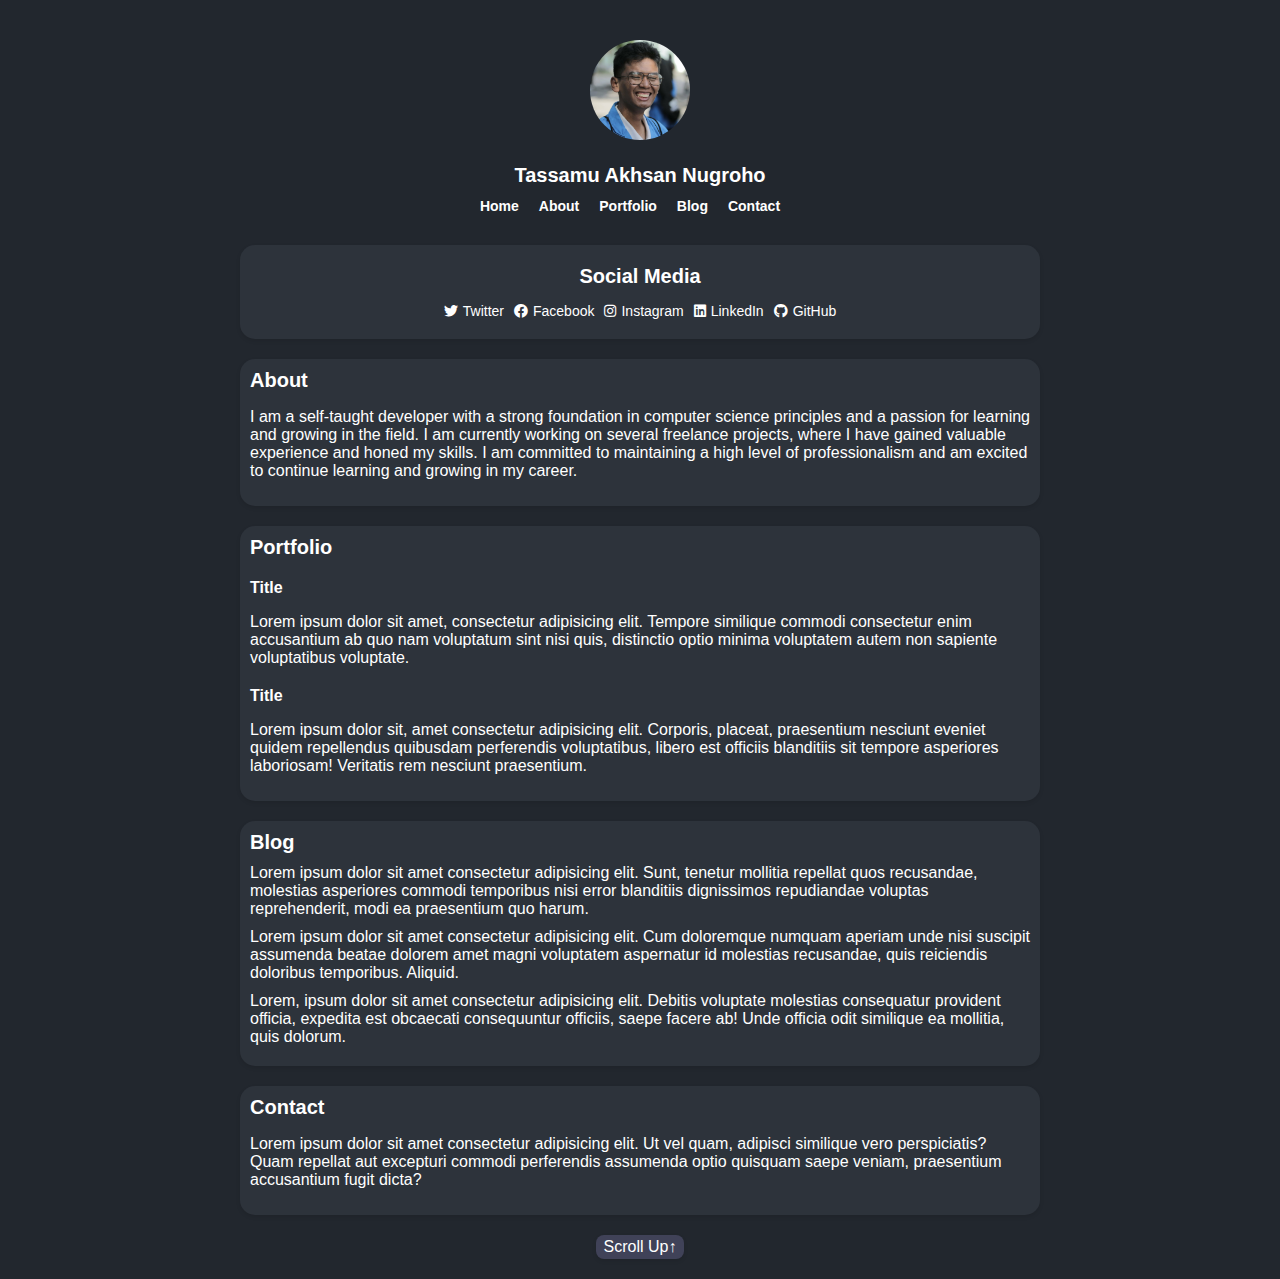
<file: index.html>
<!DOCTYPE html>
<html>
<head>
  <title>Tassamu Personal Portfolio</title>
  <meta charset="UTF-8">
  <meta name="viewport" content="width=device-width, initial-scale=1.0">
  <meta name="description" content="Tassamu Akhsan Nugroho's personal portfolio. A self-taught developer with a strong foundation in computer science principles and a passion for learning and growing in the field.">
  <link rel="stylesheet" href="style.css">
  <link rel="icon" href="t_logo.ico" type="image/x-icon">
  <link rel="alternate" hreflang="en" href="https://tassamu.my.id">
  <link rel="stylesheet" href="https://cdnjs.cloudflare.com/ajax/libs/font-awesome/5.15.3/css/all.min.css">
  <meta name="robots" content="index, follow">
  <meta name="googlebot" content="index, follow">
</head>
<body>
  <header>
    <div>
    <img src="profile_picture.png" alt="Profile picture">
    <h1>Tassamu Akhsan Nugroho</h1>
    </div>
    
  </header>

  <nav>
    <ul>
      <li><a href="#">Home</a></li>
      <li><a href="#about">About</a></li>
      <li><a href="#portfolio">Portfolio</a></li>
      <li><a href="blog.html">Blog</a></li>
      <li><a href="#contact">Contact</a></li>
    </ul>
  </nav>

  <main>
    <section id="social-media">
      <h2>Social Media</h2>
      <ul>
        <li><a href="https://twitter.com/your_twitter_username"><i class="fab fa-twitter"></i> Twitter</a></li>
        <li><a href="https://www.facebook.com/your_facebook_profile"><i class="fab fa-facebook"></i> Facebook</a></li>
        <li><a href="https://www.instagram.com/your_instagram_profile"><i class="fab fa-instagram"></i> Instagram</a></li>
        <li><a href="https://www.linkedin.com/in/your_linkedin_profile"><i class="fab fa-linkedin"></i> LinkedIn</a></li>
        <li><a href="https://github.com/your_github_username"><i class="fab fa-github"></i> GitHub</a></li>
      </ul>
    </section>    
    <section id="about">
      <h2>About</h2>
      <p>I am a self-taught developer with a strong foundation in computer science principles and a passion for learning and growing in the field. I am currently working on several freelance projects, where I have gained valuable experience and honed my skills. I am committed to maintaining a high level of professionalism and am excited to continue learning and growing in my career.</p>
    </section>
    <section id="portfolio">
      <h2>Portfolio</h2>
      <h3>Title</h3>
      <p>Lorem ipsum dolor sit amet, consectetur adipisicing elit. Tempore similique commodi consectetur enim accusantium ab quo nam voluptatum sint nisi quis, distinctio optio minima voluptatem autem non sapiente voluptatibus voluptate.</p>
      <h3>Title</h3>
      <p>Lorem ipsum dolor sit, amet consectetur adipisicing elit. Corporis, placeat, praesentium nesciunt eveniet quidem repellendus quibusdam perferendis voluptatibus, libero est officiis blanditiis sit tempore asperiores laboriosam! Veritatis rem nesciunt praesentium.</p>
    </section>
    <section id="blog">
    <h2>Blog</h2>
    <ul>
      <li>Lorem ipsum dolor sit amet consectetur adipisicing elit. Sunt, tenetur mollitia repellat quos recusandae, molestias asperiores commodi temporibus nisi error blanditiis dignissimos repudiandae voluptas reprehenderit, modi ea praesentium quo harum.</li>
      <li>Lorem ipsum dolor sit amet consectetur adipisicing elit. Cum doloremque numquam aperiam unde nisi suscipit assumenda beatae dolorem amet magni voluptatem aspernatur id molestias recusandae, quis reiciendis doloribus temporibus. Aliquid.</li>
      <li>Lorem, ipsum dolor sit amet consectetur adipisicing elit. Debitis voluptate molestias consequatur provident officia, expedita est obcaecati consequuntur officiis, saepe facere ab! Unde officia odit similique ea mollitia, quis dolorum.</li>
    </ul>
  </section>
  <section id="contact">
    <h2>Contact</h2>
    <p> 
      Lorem ipsum dolor sit amet consectetur adipisicing elit. Ut vel quam, adipisci similique vero perspiciatis? Quam repellat aut excepturi commodi perferendis assumenda optio quisquam saepe veniam, praesentium accusantium fugit dicta?
    </p>
  </section>

  <div id="scroll-up-btn">
    <button>Scroll Up↑</button>
  </div>

  </main>



  <script src="script.js"></script>
</file>
<file: style.css>
body {
    font-family: sans-serif;
    margin: 0;
    padding: 0;
    background-color: #22272E;
    color: #fff;
}

div {
    display: block;
  }

/* section styles */
section
{
    background-color: #2D333B;
    color: #fff;
}

section {
    padding: 10px;
    box-shadow: 0 2px 4px rgba(0, 0, 0, 0.1);
    margin-bottom: 20px;
    border-radius: 15px;
}

section h2 {
    margin: 0;
    font-size: 16px;
    font-weight: 600;
}

section ul {
    list-style: none;
    margin: 0;
    padding: 0;

}

section li {
    margin: 10px 0;
}

section blockquote {
    font-style: italic;
    margin: 0;
    padding: 10px 20px;
    border-left: 5px solid #ddd;
}

section blockquote p {
    margin: 0;
    font-size: 14px;
}

section blockquote cite {
    display: block;
    font-size: 12px;
    font-style: normal;
    color: #777;
}

/* header styles */
header {
    display: flex;
    text-align: center;
    align-items: center;
    justify-content: center;
    flex-wrap: wrap;
    padding: 20px;
    padding-top: 40px;
    padding-bottom: 0;
}

header h1 {
    margin: 0;
    font-size: 20px;
    font-weight: 600;
}

header img {
    border-radius: 50%;
    width: 100px;
    height: 100px;
    margin-bottom: 20px;
}

header p {
    margin: 0;
    font-size: 14px;
    line-height: 1.5;
}

/* nav styles */
nav {
    display: flex;
    align-items: center;
    justify-content: center;
    padding: 10px;
}

nav ul {
    list-style: none;
    margin: 0;
    padding: 0;
    display: flex;
}

nav li {
    margin-right: 20px;
}

nav a {
    text-decoration: none;
    font-size: 14px;
    font-weight: 600;
    transition: all 0.2s;
    color: #fff;
}

nav a:hover {
    color: #50577A;
}

/* main styles */
main {
    max-width: 800px;
    margin: 0 auto;
    padding: 20px;
}

main h2 {
    margin: 0;
    font-size: 20px;
    font-weight: 600;
}

main h3 {
    margin: 20px 0 10px;
    font-size: 16px;
    font-weight: 600
}

/* button */
div button{
    font-family: sans-serif;
    background-color: #404258;
    color: #fff;
    font-size: 16px;
    transition: all 0.2s;
    border-radius: 8px;
    border-color: transparent;
    box-shadow: 0 2px 4px rgba(0, 0, 0, 0.1);
    outline: none;
}

div button:hover{
    color: #50577A;
}

#scroll-up-btn {
    display: flex;
    text-align: center;
    align-items: center;
    justify-content: center;
    position: center;
  }

@media (max-width: 767px) {
    body {
        font-size: 16px;
    }
  }

/* Social media section styles */
#social-media {
    background-color: #2D333B;
    color: #fff;
    padding: 20px;
    box-shadow: 0 2px 4px rgba(0, 0, 0, 0.1);
    margin-bottom: 20px;
    border-radius: 15px;
    text-align: center; /* Center the content */
  }
  
  #social-media h2 {
    margin: 0;
    font-size: 20px;
    font-weight: 600;
  }
  
  #social-media ul {
    list-style: none;
    margin: 0;
    padding: 0;
    display: flex; /* Added to make the list horizontal */
    justify-content: center; /* Center the list items horizontally */
  }
  
  #social-media li {
    margin: 0;
  }
  
  #social-media li:not(:last-child) {
    margin-right: 10px; /* Added spacing between list items */
  }
  
  #social-media a {
    display: flex;
    align-items: center;
    color: #fff;
    text-decoration: none;
    font-size: 14px;
    transition: all 0.2s;
  }
  
  #social-media a:hover {
    color: #50577A;
  }
  
  #social-media a i {
    margin-right: 5px;
  }
  
  #social-media h2 {
    margin-top: 0px; /* Added space between the icon and the heading */
    margin-bottom: 15px; /* Removed margin-bottom to reduce extra space */
    font-size: 20px;
    font-weight: 600;
  }
</file>
